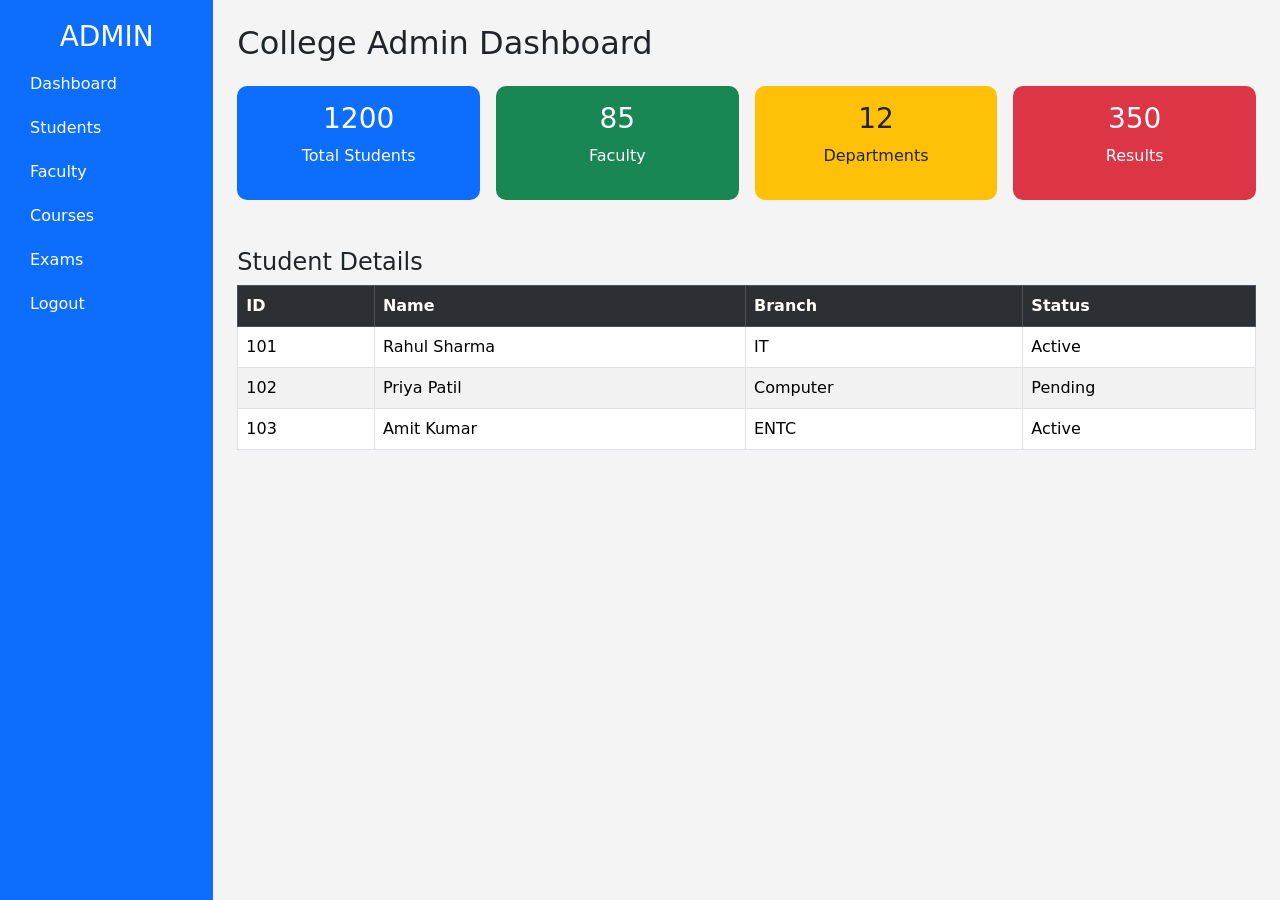
<file: Dashboard-vag-project1/index.html>
<!DOCTYPE html>
<html lang="en">
<head>
<meta charset="UTF-8">
<meta name="viewport" content="width=device-width, initial-scale=1.0">
<title>College Dashboard</title>

<link href="https://cdn.jsdelivr.net/npm/bootstrap@5.3.3/dist/css/bootstrap.min.css" rel="stylesheet">

<style>
body{
    background:#f4f4f4;
}

.sidebar{
    height:100vh;
    background:#0d6efd;
    padding:20px;
}

.sidebar a{
    display:block;
    color:white;
    text-decoration:none;
    padding:10px;
}

.sidebar a:hover{
    background:white;
    color:#0d6efd;
}

.card{
    border:none;
    border-radius:10px;
}
</style>
</head>

<body>

<div class="container-fluid">
<div class="row">

    <!-- Sidebar -->
    <div class="col-md-2 sidebar text-white">
        <h3 class="text-center">ADMIN</h3>

        <a href="#">Dashboard</a>
        <a href="#">Students</a>
        <a href="#">Faculty</a>
        <a href="#">Courses</a>
        <a href="#">Exams</a>
        <a href="#">Logout</a>
    </div>

    <!-- Main Content -->
    <div class="col-md-10 p-4">

        <h2>College Admin Dashboard</h2>

        <!-- Cards -->
        <div class="row g-3 mt-2">

            <div class="col-md-3">
                <div class="card bg-primary text-white p-3 text-center">
                    <h3>1200</h3>
                    <p>Total Students</p>
                </div>
            </div>

            <div class="col-md-3">
                <div class="card bg-success text-white p-3 text-center">
                    <h3>85</h3>
                    <p>Faculty</p>
                </div>
            </div>

            <div class="col-md-3">
                <div class="card bg-warning p-3 text-center">
                    <h3>12</h3>
                    <p>Departments</p>
                </div>
            </div>

            <div class="col-md-3">
                <div class="card bg-danger text-white p-3 text-center">
                    <h3>350</h3>
                    <p>Results</p>
                </div>
            </div>

        </div>

        <!-- Table -->
        <div class="mt-5">

            <h4>Student Details</h4>

            <table class="table table-bordered table-striped bg-white">

                <tr class="table-dark">
                    <th>ID</th>
                    <th>Name</th>
                    <th>Branch</th>
                    <th>Status</th>
                </tr>

                <tr>
                    <td>101</td>
                    <td>Rahul Sharma</td>
                    <td>IT</td>
                    <td>Active</td>
                </tr>

                <tr>
                    <td>102</td>
                    <td>Priya Patil</td>
                    <td>Computer</td>
                    <td>Pending</td>
                </tr>

                <tr>
                    <td>103</td>
                    <td>Amit Kumar</td>
                    <td>ENTC</td>
                    <td>Active</td>
                </tr>

            </table>

        </div>

    </div>

</div>
</div>

</body>
</html>
</file>
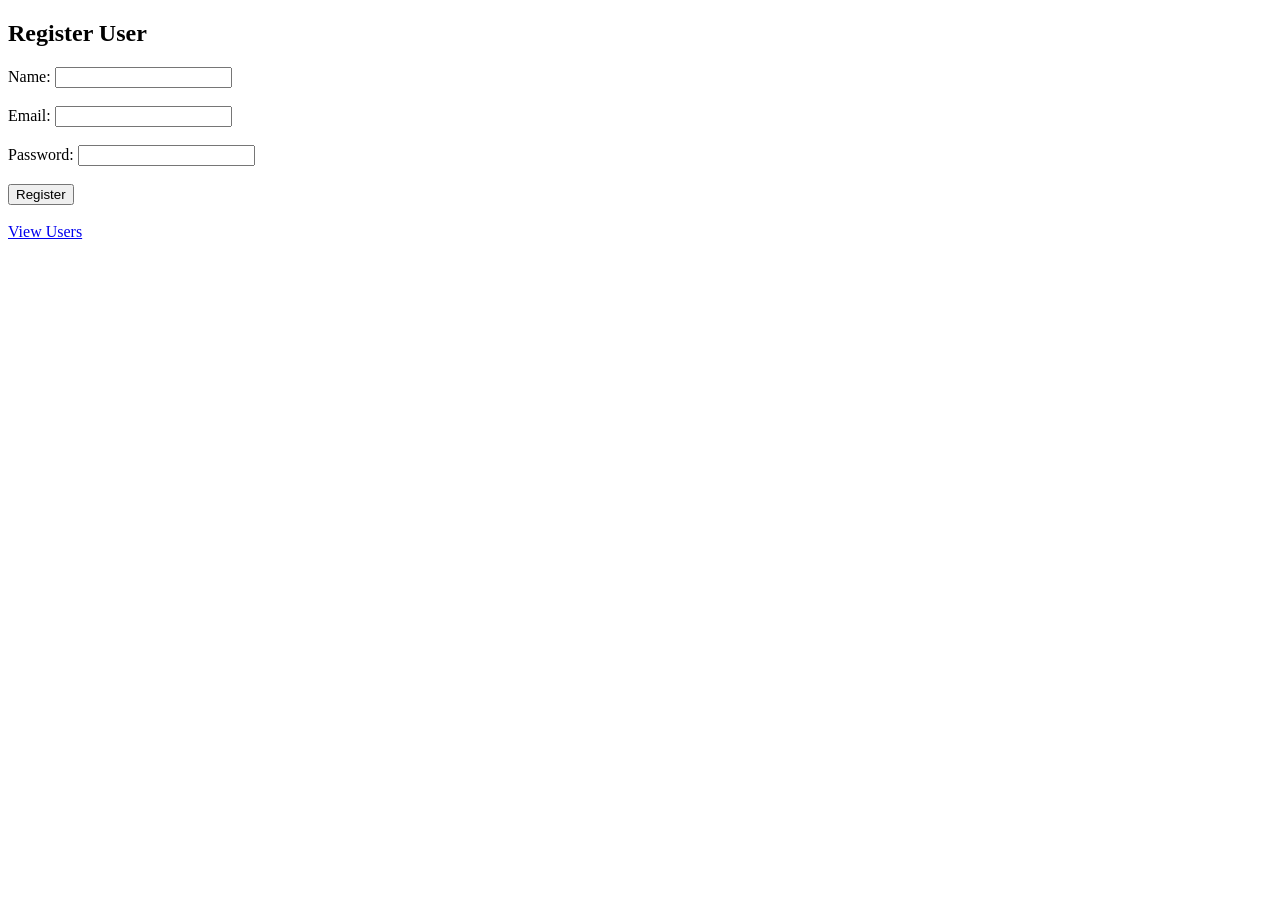
<file: AJAX-vag-project2/public/index.html>
<!doctype html>
<html>
    <head>
        <title>User Registration</title>
    </head>
    <body>
        <h2>Register User</h2>

        <form id="userForm">
            Name: <input type="text" id="name" required /><br /><br />
            Email: <input type="email" id="email" required /><br /><br />
            Password:
            <input type="password" id="password" required /><br /><br />

            <button type="submit">Register</button>
        </form>

        <br />
        <a href="display.html">View Users</a>

        <script src="script.js"></script>
    </body>
</html>
</file>
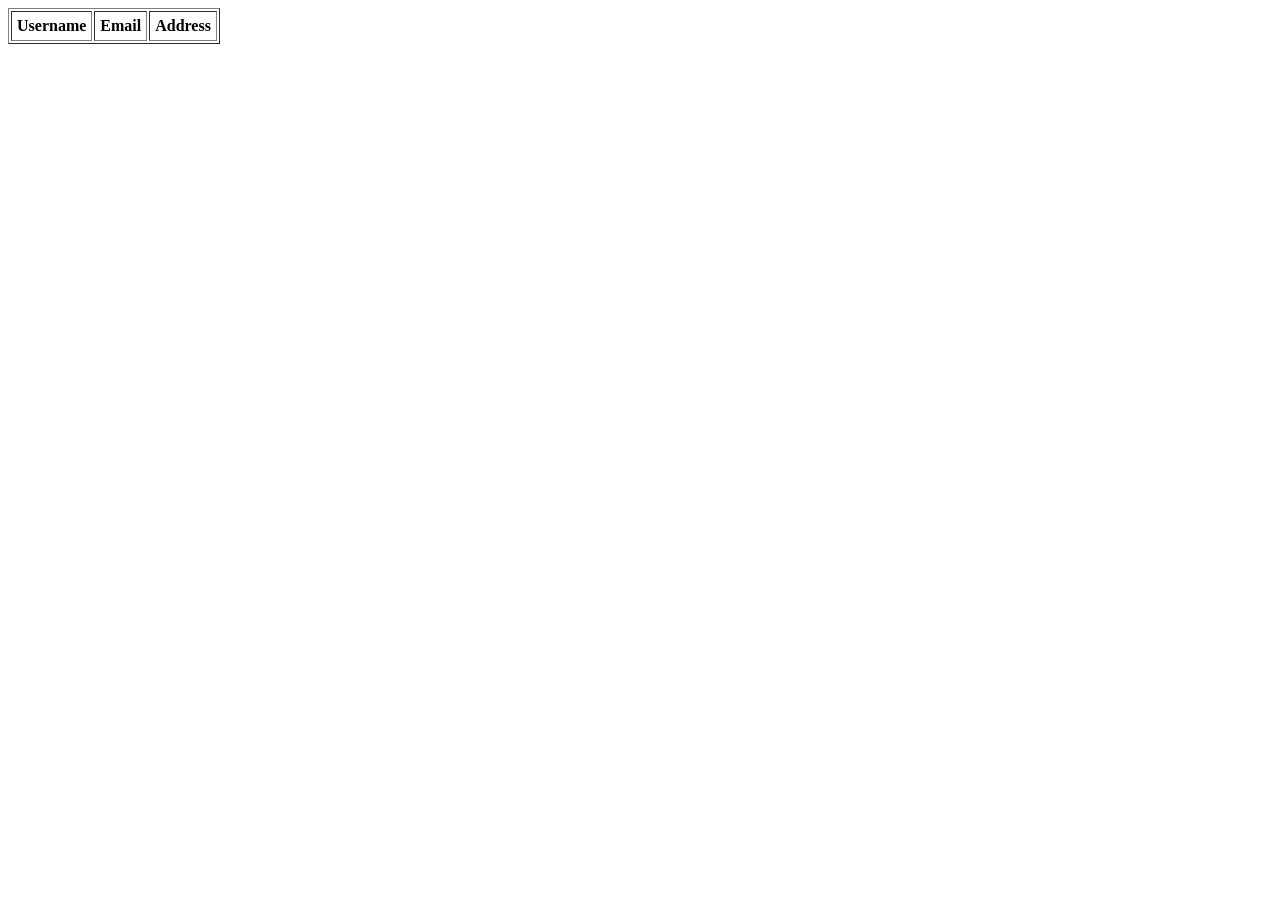
<file: AJAX-vag-project2/public/list.html>
<!DOCTYPE html>
<html lang="en">
<head>
    <meta charset="UTF-8">
    <meta name="viewport" content="width=device-width, initial-scale=1.0">
    <title>Document</title>
</head>
<body>
    <table border="1" cellpadding="5">
        <thead>
            <tr>
                <th>Username</th>
                <th>Email</th>
                <th>Address</th>
            </tr>
        </thead>
        <tbody id="userTable">

        </tbody>
    </table>

    <script>
        let users=JSON.parse(localStorage.getItem('users')) || [];
        let tableBody=document.getElementById('userTable');
        users.forEach(user=>{
            let row=`
            <tr>
                <td>${user.username}</td>
                <td>${user.email}</td>
                <td>${user.address}</td>
            </tr>
            `;
            tableBody.innerHTML+=row;
        });
    </script>
</body>
</html>
</file>
